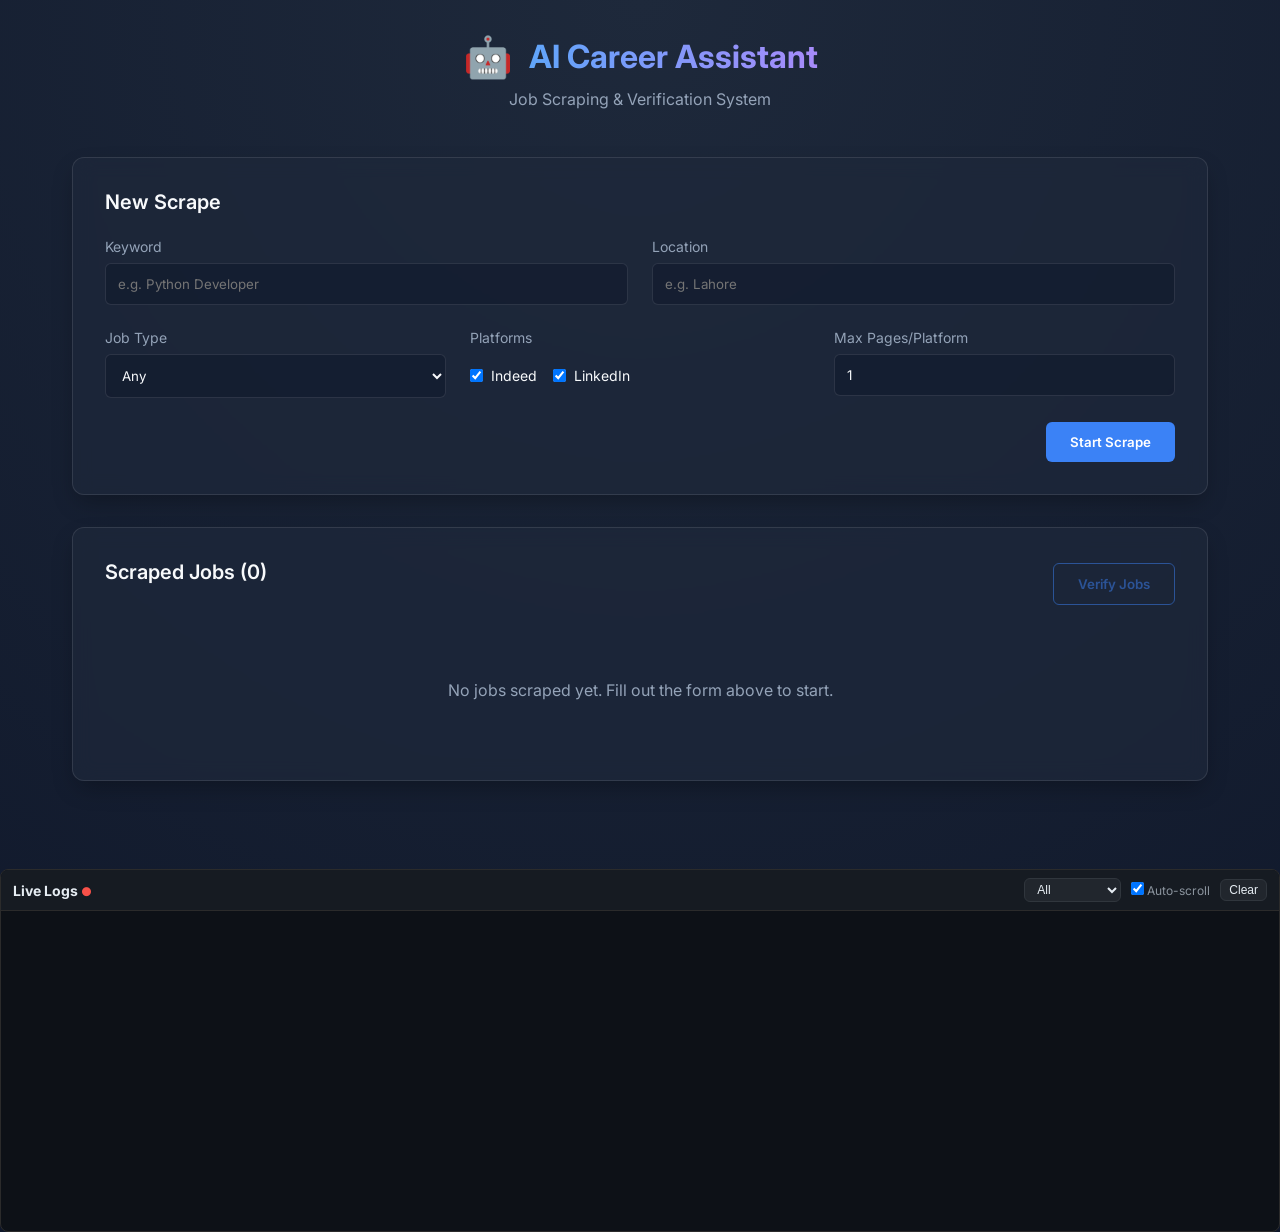
<file: frontend/index.html>
<!DOCTYPE html>
<html lang="en">
<head>
    <meta charset="UTF-8">
    <meta name="viewport" content="width=device-width, initial-scale=1.0">
    <title>AI Career Assistant - Job Scraper</title>
    <link rel="stylesheet" href="css/styles.css">
    <link href="https://fonts.googleapis.com/css2?family=Inter:wght@400;500;600;700&display=swap" rel="stylesheet">
</head>
<body>
    <div class="app-container">
        <header class="app-header">
            <div class="logo">
                <span class="icon">🤖</span>
                <h1>AI Career Assistant</h1>
            </div>
            <p>Job Scraping & Verification System</p>
        </header>

        <main>
            <!-- Control Panel -->
            <section class="panel control-panel">
                <h2>New Scrape</h2>
                <form id="scrape-form">
                    <div class="form-row">
                        <div class="form-group">
                            <label for="keyword">Keyword</label>
                            <input type="text" id="keyword" required placeholder="e.g. Python Developer">
                        </div>
                        <div class="form-group">
                            <label for="location">Location</label>
                            <input type="text" id="location" placeholder="e.g. Lahore">
                        </div>
                    </div>
                    <div class="form-row">
                        <div class="form-group">
                            <label for="job-type">Job Type</label>
                            <select id="job-type">
                                <option value="">Any</option>
                                <option value="full-time">Full-time</option>
                                <option value="part-time">Part-time</option>
                                <option value="contract">Contract</option>
                                <option value="internship">Internship</option>
                            </select>
                        </div>
                        <div class="form-group">
                            <label>Platforms</label>
                            <div class="checkbox-group">
                                <label><input type="checkbox" id="plat-indeed" checked> Indeed</label>
                                <label><input type="checkbox" id="plat-linkedin" checked> LinkedIn</label>
                            </div>
                        </div>
                        <div class="form-group">
                            <label for="max-pages">Max Pages/Platform</label>
                            <input type="number" id="max-pages" value="1" min="1" max="10">
                        </div>
                    </div>
                    <div class="form-actions">
                        <button type="submit" id="btn-scrape" class="btn btn-primary">Start Scrape</button>
                        <button type="button" id="btn-cancel-scrape" class="btn btn-secondary" style="display:none; background-color: #f85149; border-color: #f85149; color: white;">Stop Scrape</button>
                    </div>
                </form>
            </section>

            <!-- Results Section -->
            <section class="panel results-panel">
                <div class="results-header">
                    <h2>Scraped Jobs (<span id="job-count">0</span>)</h2>
                    <button id="btn-verify" class="btn btn-secondary" disabled>Verify Jobs</button>
                </div>
                
                <div id="loading" class="hidden">
                    <div class="spinner"></div>
                    <p id="loading-text">Processing...</p>
                </div>

                <div class="jobs-grid" id="jobs-container">
                    <!-- Jobs will be rendered here -->
                    <div class="empty-state">No jobs scraped yet. Fill out the form above to start.</div>
                </div>
            </section>
        </main>
    </div>

    <!-- Live Log Panel -->
    <section id="log-panel">
        <div class="log-header">
            <h3>Live Logs <span id="log-status" class="log-status" title="connecting…">●</span></h3>
            <div class="log-controls">
                <select id="log-level-filter">
                    <option value="ALL">All</option>
                    <option value="INFO">Info+</option>
                    <option value="WARNING">Warnings+</option>
                    <option value="ERROR">Errors only</option>
                </select>
                <label><input type="checkbox" id="log-autoscroll" checked> Auto-scroll</label>
                <button id="log-clear" type="button">Clear</button>
            </div>
        </div>
        <pre id="log-output" class="log-output"></pre>
    </section>

    <script src="js/app.js"></script>
</body>
</html>
</file>
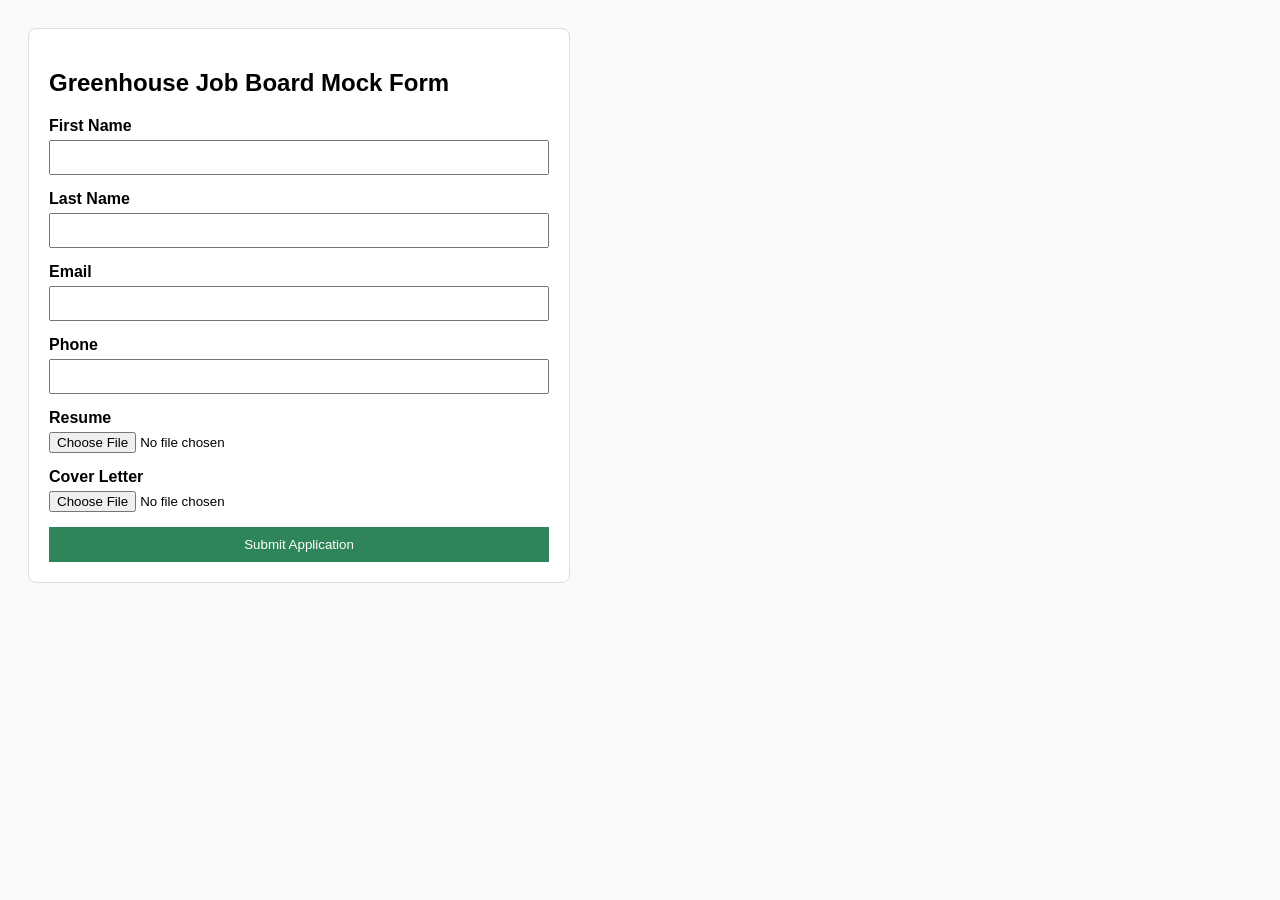
<file: backend/tests/resources/greenhouse_form.html>
<!DOCTYPE html>
<html lang="en">
<head>
    <meta charset="UTF-8">
    <title>Greenhouse Mock Job Application</title>
    <style>
        body { font-family: sans-serif; padding: 20px; background: #fafafa; }
        .container { max-width: 500px; background: white; padding: 20px; border-radius: 8px; border: 1px solid #ddd; }
        .form-group { margin-bottom: 15px; }
        .form-group label { display: block; margin-bottom: 5px; font-weight: bold; }
        .form-group input[type="text"], .form-group input[type="email"] { width: 100%; padding: 8px; box-sizing: border-box; }
        .btn { background: #2f855a; color: white; border: none; padding: 10px 15px; cursor: pointer; width: 100%; }
        #success-container { display: none; background: #e6fffa; color: #234e52; padding: 20px; border-radius: 8px; text-align: center; }
    </style>
</head>
<body>
<div class="container">
    <div id="form-container">
        <h2>Greenhouse Job Board Mock Form</h2>
        <form id="greenhouse-form" onsubmit="doSubmit(event)">
            <div class="form-group">
                <label for="first_name">First Name</label>
                <input type="text" id="first_name" required>
            </div>
            <div class="form-group">
                <label for="last_name">Last Name</label>
                <input type="text" id="last_name" required>
            </div>
            <div class="form-group">
                <label for="email">Email</label>
                <input type="email" id="email" required>
            </div>
            <div class="form-group">
                <label for="phone">Phone</label>
                <input type="text" id="phone">
            </div>
            <div class="form-group">
                <label for="resume">Resume</label>
                <input type="file" id="resume" required>
            </div>
            <div class="form-group">
                <label for="cover_letter">Cover Letter</label>
                <input type="file" id="cover_letter">
            </div>
            <button type="submit" id="submit_app" class="btn">Submit Application</button>
        </form>
    </div>
    <div id="success-container">
        <h3>Application submitted!</h3>
        <p>Thank you for applying. We have received your application.</p>
        <p>Confirmation number: <span id="confirmation-code">CONF-GH123456</span></p>
    </div>
</div>
<script>
    function doSubmit(e) {
        e.preventDefault();
        document.getElementById('form-container').style.display = 'none';
        document.getElementById('success-container').style.display = 'block';
    }
</script>
</body>
</html>
</file>
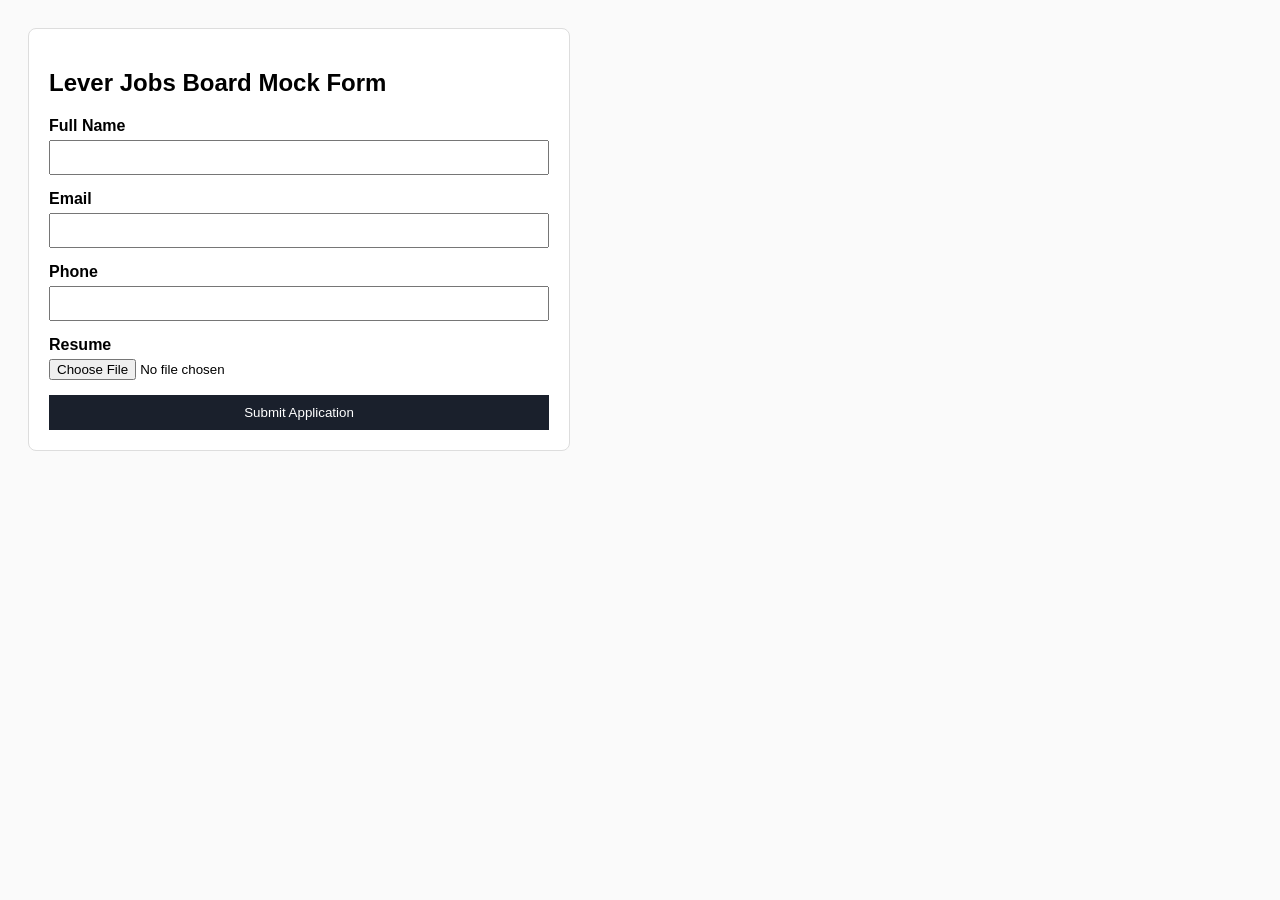
<file: backend/tests/resources/lever_form.html>
<!DOCTYPE html>
<html lang="en">
<head>
    <meta charset="UTF-8">
    <title>Lever Mock Job Application</title>
    <style>
        body { font-family: sans-serif; padding: 20px; background: #fafafa; }
        .container { max-width: 500px; background: white; padding: 20px; border-radius: 8px; border: 1px solid #ddd; }
        .form-group { margin-bottom: 15px; }
        .form-group label { display: block; margin-bottom: 5px; font-weight: bold; }
        .form-group input[type="text"], .form-group input[type="email"] { width: 100%; padding: 8px; box-sizing: border-box; }
        .btn { background: #1a202c; color: white; border: none; padding: 10px 15px; cursor: pointer; width: 100%; }
        #success-container { display: none; background: #ebf8ff; color: #2b6cb0; padding: 20px; border-radius: 8px; text-align: center; }
    </style>
</head>
<body>
<div class="container">
    <div id="form-container">
        <h2>Lever Jobs Board Mock Form</h2>
        <form id="lever-form" onsubmit="doSubmit(event)">
            <div class="form-group">
                <label>Full Name</label>
                <input type="text" name="name" required>
            </div>
            <div class="form-group">
                <label>Email</label>
                <input type="email" name="email" required>
            </div>
            <div class="form-group">
                <label>Phone</label>
                <input type="text" name="phone">
            </div>
            <div class="form-group">
                <label>Resume</label>
                <input type="file" name="resume" required>
            </div>
            <button type="submit" class="btn">Submit Application</button>
        </form>
    </div>
    <div id="success-container">
        <h3>Application submitted!</h3>
        <p>Thank you for applying. We have received your application.</p>
        <p>Confirmation: <span id="confirmation-code">CONF-LEVER9988</span></p>
    </div>
</div>
<script>
    function doSubmit(e) {
        e.preventDefault();
        document.getElementById('form-container').style.display = 'none';
        document.getElementById('success-container').style.display = 'block';
    }
</script>
</body>
</html>
</file>
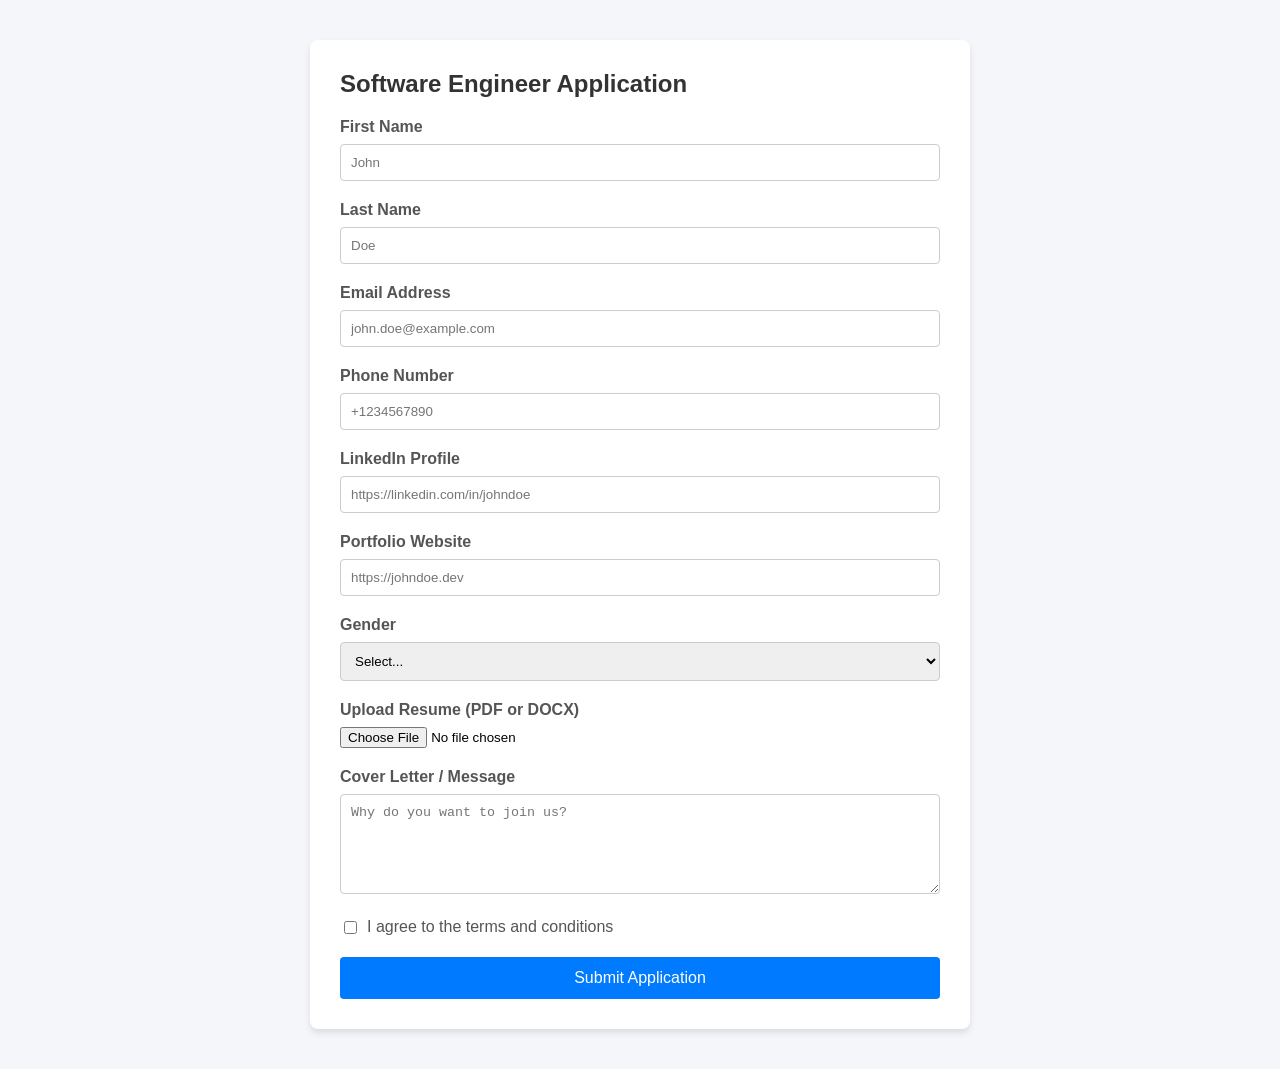
<file: backend/tests/resources/sandbox_form.html>
<!DOCTYPE html>
<html lang="en">
<head>
    <meta charset="UTF-8">
    <title>Job Application Sandbox Form</title>
    <style>
        body {
            font-family: Arial, sans-serif;
            margin: 40px;
            background-color: #f4f6f9;
        }
        .form-container {
            max-width: 600px;
            margin: 0 auto;
            background: white;
            padding: 30px;
            border-radius: 8px;
            box-shadow: 0 4px 6px rgba(0, 0, 0, 0.1);
        }
        h2 {
            margin-top: 0;
            color: #333;
        }
        .form-group {
            margin-bottom: 20px;
        }
        .form-group label {
            display: block;
            margin-bottom: 8px;
            font-weight: bold;
            color: #555;
        }
        .form-group input[type="text"],
        .form-group input[type="email"],
        .form-group select,
        .form-group textarea {
            width: 100%;
            padding: 10px;
            border: 1px solid #ccc;
            border-radius: 4px;
            box-sizing: border-box;
        }
        .form-group textarea {
            height: 100px;
            resize: vertical;
        }
        .form-group input[type="checkbox"] {
            margin-right: 10px;
        }
        .btn-submit {
            background-color: #007bff;
            color: white;
            padding: 12px 20px;
            border: none;
            border-radius: 4px;
            cursor: pointer;
            font-size: 16px;
            width: 100%;
        }
        .btn-submit:hover {
            background-color: #0056b3;
        }
        #success-message {
            display: none;
            background-color: #d4edda;
            color: #155724;
            padding: 20px;
            border-radius: 4px;
            border: 1px solid #c3e6cb;
            text-align: center;
        }
        .conf-id {
            font-weight: bold;
            font-family: monospace;
            background: #e2e3e5;
            padding: 2px 6px;
            border-radius: 4px;
        }
    </style>
</head>
<body>

<div class="form-container">
    <div id="application-form">
        <h2>Software Engineer Application</h2>
        <form id="job-app-form" onsubmit="submitForm(event)">
            <div class="form-group">
                <label for="first_name">First Name</label>
                <input type="text" id="first_name" name="first_name" placeholder="John" required>
            </div>
            
            <div class="form-group">
                <label for="last_name">Last Name</label>
                <input type="text" id="last_name" name="last_name" placeholder="Doe" required>
            </div>
            
            <div class="form-group">
                <label for="email">Email Address</label>
                <input type="email" id="email" name="email" placeholder="john.doe@example.com" required>
            </div>
            
            <div class="form-group">
                <label for="phone">Phone Number</label>
                <input type="text" id="phone" name="phone" placeholder="+1234567890">
            </div>

            <div class="form-group">
                <label for="linkedin">LinkedIn Profile</label>
                <input type="text" id="linkedin" name="linkedin" placeholder="https://linkedin.com/in/johndoe">
            </div>

            <div class="form-group">
                <label for="portfolio">Portfolio Website</label>
                <input type="text" id="portfolio" name="portfolio" placeholder="https://johndoe.dev">
            </div>

            <div class="form-group">
                <label for="gender">Gender</label>
                <select id="gender" name="gender">
                    <option value="">Select...</option>
                    <option value="male">Male</option>
                    <option value="female">Female</option>
                    <option value="other">Other</option>
                    <option value="decline">Decline to State</option>
                </select>
            </div>

            <div class="form-group">
                <label for="resume_file">Upload Resume (PDF or DOCX)</label>
                <input type="file" id="resume_file" name="resume_file" accept=".pdf,.docx" required>
            </div>

            <div class="form-group">
                <label for="cover_letter">Cover Letter / Message</label>
                <textarea id="cover_letter" name="cover_letter" placeholder="Why do you want to join us?"></textarea>
            </div>

            <div class="form-group" style="display: flex; align-items: center;">
                <input type="checkbox" id="terms" name="terms" required>
                <label for="terms" style="margin-bottom: 0; font-weight: normal;">I agree to the terms and conditions</label>
            </div>

            <button type="submit" id="submit-btn" class="btn-submit">Submit Application</button>
        </form>
    </div>

    <div id="success-message">
        <h2>Application Submitted!</h2>
        <p>Thank you for applying. Your application has been successfully received.</p>
        <p>Confirmation ID: <span class="conf-id" id="confirmation-code">CONF-987654321</span></p>
    </div>
</div>

<script>
    function submitForm(event) {
        event.preventDefault();
        
        // Basic form validation check
        const form = document.getElementById('job-app-form');
        if (!form.checkValidity()) {
            form.reportValidity();
            return;
        }

        // Hide form and show success message
        document.getElementById('application-form').style.display = 'none';
        
        // Generate a random confirmation ID
        const randomId = 'CONF-' + Math.floor(100000000 + Math.random() * 900000000);
        document.getElementById('confirmation-code').innerText = randomId;
        
        document.getElementById('success-message').style.display = 'block';
    }
</script>

</body>
</html>
</file>
<file: frontend/css/styles.css>
:root {
    --bg-main: #0f172a;
    --bg-panel: rgba(30, 41, 59, 0.7);
    --text-main: #f8fafc;
    --text-muted: #94a3b8;
    --accent: #3b82f6;
    --accent-hover: #2563eb;
    --border: rgba(255, 255, 255, 0.1);
    
    /* Verified statuses */
    --status-verified: #10b981;
    --status-rejected: #ef4444;
    --status-flagged: #f59e0b;
    --status-none: #64748b;
}

* { box-sizing: border-box; margin: 0; padding: 0; }

body {
    font-family: 'Inter', sans-serif;
    background: var(--bg-main);
    color: var(--text-main);
    min-height: 100vh;
    background-image: radial-gradient(circle at top, #1e293b 0%, #0f172a 100%);
}

.app-container {
    max-width: 1200px;
    margin: 0 auto;
    padding: 2rem;
}

.app-header {
    text-align: center;
    margin-bottom: 3rem;
}

.logo {
    display: flex;
    align-items: center;
    justify-content: center;
    gap: 1rem;
    margin-bottom: 0.5rem;
}

.logo .icon { font-size: 2.5rem; }
.logo h1 { font-size: 2rem; font-weight: 700; background: linear-gradient(to right, #60a5fa, #a78bfa); -webkit-background-clip: text; color: transparent; }
.app-header p { color: var(--text-muted); }

.panel {
    background: var(--bg-panel);
    backdrop-filter: blur(10px);
    border: 1px solid var(--border);
    border-radius: 12px;
    padding: 2rem;
    margin-bottom: 2rem;
    box-shadow: 0 10px 25px -5px rgba(0, 0, 0, 0.3);
}

.panel h2 { margin-bottom: 1.5rem; font-size: 1.25rem; font-weight: 600; }

.form-row { display: flex; gap: 1.5rem; margin-bottom: 1.5rem; flex-wrap: wrap; }
.form-group { flex: 1; min-width: 200px; }
.form-group label { display: block; margin-bottom: 0.5rem; color: var(--text-muted); font-size: 0.875rem; }
.form-group input[type="text"], .form-group input[type="number"], .form-group select {
    width: 100%; padding: 0.75rem; border-radius: 6px; border: 1px solid var(--border);
    background: rgba(15, 23, 42, 0.5); color: var(--text-main); font-family: inherit; outline: none;
    transition: border-color 0.2s;
}
.form-group input:focus, .form-group select:focus { border-color: var(--accent); }

.checkbox-group { display: flex; gap: 1rem; align-items: center; height: 42px; }
.checkbox-group label { display: flex; align-items: center; gap: 0.5rem; margin: 0; color: var(--text-main); cursor: pointer; }

.form-actions { display: flex; justify-content: flex-end; }

.btn {
    padding: 0.75rem 1.5rem; border-radius: 6px; border: none; font-weight: 600; font-family: inherit; cursor: pointer;
    transition: all 0.2s; display: inline-flex; align-items: center; justify-content: center;
}
.btn:disabled { opacity: 0.5; cursor: not-allowed; }
.btn-primary { background: var(--accent); color: white; }
.btn-primary:not(:disabled):hover { background: var(--accent-hover); }
.btn-secondary { background: transparent; border: 1px solid var(--accent); color: var(--accent); }
.btn-secondary:not(:disabled):hover { background: rgba(59, 130, 246, 0.1); }

.results-header { display: flex; justify-content: space-between; align-items: center; margin-bottom: 1.5rem; }

.jobs-grid { display: grid; grid-template-columns: repeat(auto-fill, minmax(300px, 1fr)); gap: 1.5rem; }

.job-card {
    background: rgba(15, 23, 42, 0.5); border: 1px solid var(--border); border-radius: 8px; padding: 1.5rem;
    transition: transform 0.2s, box-shadow 0.2s; display: flex; flex-direction: column;
}
.job-card:hover { transform: translateY(-2px); box-shadow: 0 4px 12px rgba(0,0,0,0.2); border-color: rgba(255,255,255,0.2); }

.job-platform { font-size: 0.75rem; text-transform: uppercase; letter-spacing: 0.05em; color: var(--text-muted); margin-bottom: 0.5rem; }
.job-title { font-size: 1.1rem; font-weight: 600; margin-bottom: 0.25rem; }
.job-company { color: var(--accent); font-size: 0.9rem; margin-bottom: 1rem; }
.job-meta { display: flex; flex-direction: column; gap: 0.5rem; font-size: 0.85rem; color: var(--text-muted); margin-bottom: 1rem; flex: 1;}
.job-meta div { display: flex; align-items: center; gap: 0.5rem; }

.status-badge {
    display: inline-block; padding: 0.25rem 0.5rem; border-radius: 4px; font-size: 0.75rem; font-weight: 600; text-transform: uppercase;
}
.status-none { background: rgba(100, 116, 139, 0.2); color: var(--status-none); }
.status-verified { background: rgba(16, 185, 129, 0.2); color: var(--status-verified); border: 1px solid rgba(16, 185, 129, 0.5); }
.status-rejected { background: rgba(239, 68, 68, 0.2); color: var(--status-rejected); border: 1px solid rgba(239, 68, 68, 0.5); }
.status-flagged { background: rgba(245, 158, 11, 0.2); color: var(--status-flagged); border: 1px solid rgba(245, 158, 11, 0.5); }

.job-footer { margin-top: auto; padding-top: 1rem; border-top: 1px solid var(--border); display: flex; justify-content: space-between; align-items: center;}
.job-footer a { color: var(--text-main); text-decoration: none; font-size: 0.85rem; }
.job-footer a:hover { color: var(--accent); text-decoration: underline; }

.empty-state { grid-column: 1 / -1; text-align: center; padding: 3rem; color: var(--text-muted); }

.hidden { display: none !important; }

#loading { text-align: center; padding: 3rem; grid-column: 1 / -1; }
.spinner {
    width: 40px; height: 40px; border: 3px solid rgba(255,255,255,0.1); border-top-color: var(--accent);
    border-radius: 50%; animation: spin 1s linear infinite; margin: 0 auto 1rem;
}
@keyframes spin { to { transform: rotate(360deg); } }

/* Log Panel Styles */
#log-panel {
    margin-top: 1.5rem;
    border: 1px solid #2b2b2b;
    border-radius: 8px;
    overflow: hidden;
    background: #0d1117;
}

.log-header {
    display: flex;
    align-items: center;
    justify-content: space-between;
    padding: 8px 12px;
    background: #161b22;
    border-bottom: 1px solid #2b2b2b;
}

.log-header h3 { margin: 0; font-size: 14px; color: #e6edf3; }
.log-controls { display: flex; gap: 10px; align-items: center; }

.log-controls select, .log-controls button {
    background: #21262d; color: #e6edf3; border: 1px solid #30363d;
    border-radius: 6px; padding: 3px 8px; font-size: 12px; cursor: pointer;
}

.log-controls label { color: #8b949e; font-size: 12px; }
.log-status { color: #d29922; font-size: 12px; }   /* yellow = connecting */

.log-output {
    margin: 0; padding: 10px 12px;
    height: 320px; overflow-y: auto;
    font-family: "SFMono-Regular", Consolas, "Liberation Mono", monospace;
    font-size: 12px; line-height: 1.5;
    white-space: pre-wrap; word-break: break-word;
    color: #c9d1d9;
}

.log-line { display: block; }
.log-info     { color: #c9d1d9; }
.log-warning  { color: #d29922; }
.log-error    { color: #f85149; }
.log-critical { color: #fff; background: #8e1519; }
.log-debug    { color: #8b949e; }
.log-meta     { color: #6e7681; }   /* time + logger name */
</file>
